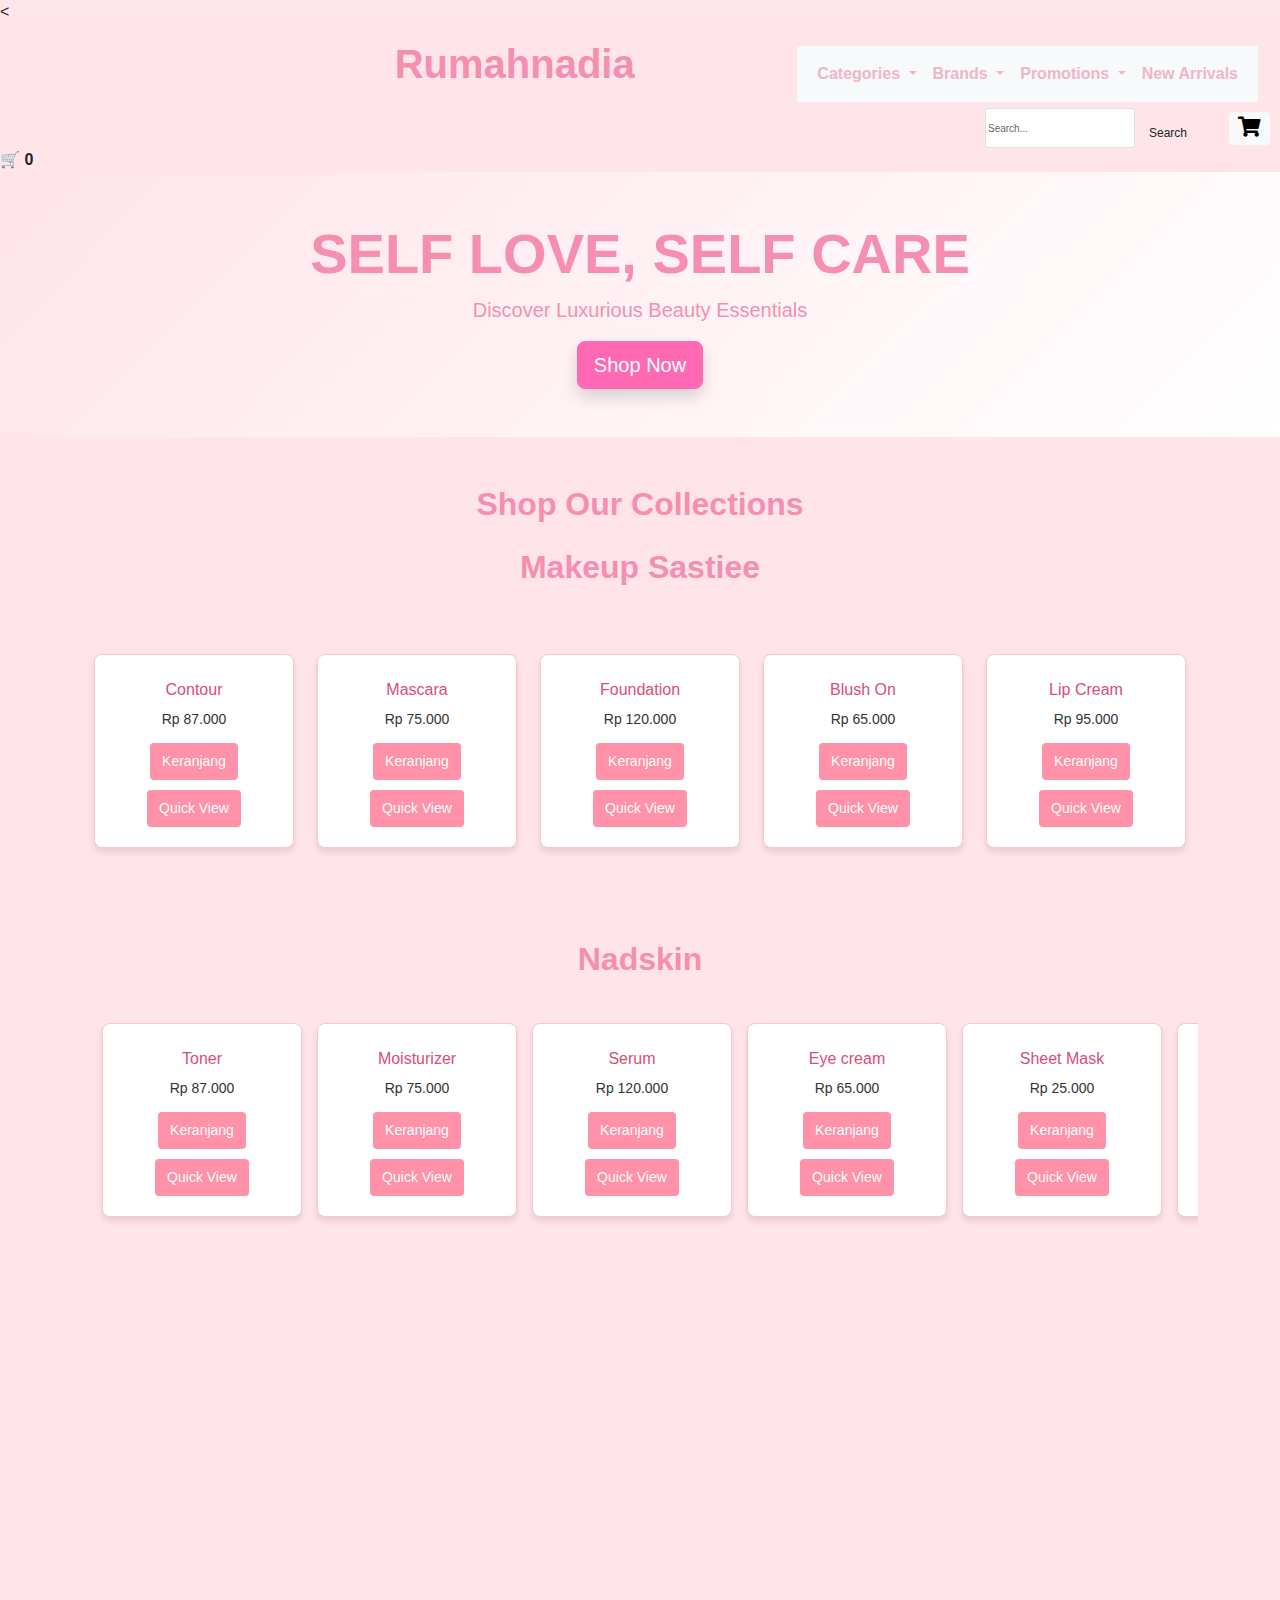
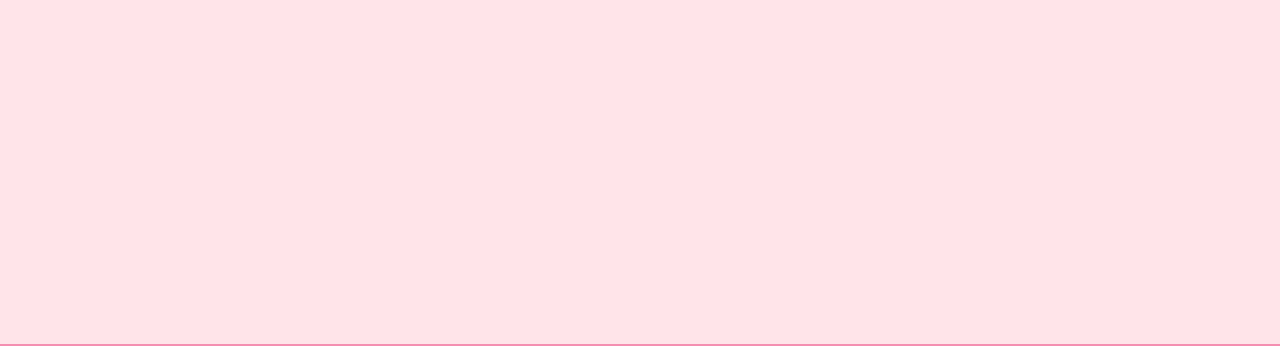
<file: index.html>
<!DOCTYPE html>
<html lang="en">
<head>
  <meta charset="UTF-8">
  <meta name="viewport" content="width=device-width, initial-scale=1.0">
  <title>Rumahnadia</title>
</head>
<body>
  
  <!-- Bootstrap CSS -->
  <link href="https://cdn.jsdelivr.net/npm/bootstrap@5.3.0-alpha3/dist/css/bootstrap.min.css" rel="stylesheet">
  <!-- Google Fonts -->
  <link href="https://fonts.googleapis.com/css2?family=Playfair+Display:wght@400;700&family=Poppins:wght@300;400;500&display=swap" rel="stylesheet">
  <!-- Custom CSS -->
  <style>
    /* Custom Pink Theme */
    .text-pink {
      color: #f48fb1 !important; /* Soft Pink */
    }
    .bg-pink {
      background-color: #ffe4e9 !important; /* Light Pink */
    }
    .btn-outline-pink {
      color: #f48fb1; /* Soft Pink */
      border-color: #f48fb1;
    }
    .btn-outline-pink:hover {
      background-color: #f48fb1;
      color: #fff;
      border-color: #f48fb1;
    }
    .bg-pink-gradient {
      background: linear-gradient(135deg, #ffe4e9, #fff); /* Light Pink to White */
    }
    .card-title {
      color: #f48fb1; /* Soft Pink */
      font-weight: 500;
    }
    footer {
      background-color: #ffe4e9; /* Light Pink */
      color: #f48fb1;
    }
    header {
      background-color: #ffe4e9; /* Light Pink */
      border-bottom: 2px solid #f48fb1;
    }
    .btn-add-to-bag {
      background-color: #f48fb1;
      color: #fff;
      border: none;
    }
    .btn-add-to-bag:hover {
      background-color: #c2185b;
    }
    .btn-quick-view {
      background-color: #fff;
      color: #f48fb1;
      border: 1px solid #f48fb1;
    }
    .btn-quick-view:hover {
      background-color: #ffe4e9;
    }
    
    #searchInput {
    idth: 60px !important; /* Perkecil lebar */
    font-size: 10px !important; /* Perkecil font */
    padding: 2px !important; /* Kurangi padding */
    }
      
    search-bar .btn {
    font-size: 10px !important; /* Perkecil ukuran font tombol */
    padding: 2px 5px !important; /* Kurangi padding tombol */
    width: auto !important; /* Pastikan tombol tidak terlalu besar */
    }
      </style>
  </style>

  <!DOCTYPE html>
  <html lang="id">
  <head>
      <meta charset="UTF-8">
      <meta name="viewport" content="width=device-width, initial-scale=1.0">
      <title>Login - Sociolla Style</title>
      <!-- Link to Bootstrap CSS -->
      <link href="https://cdn.jsdelivr.net/npm/bootstrap@5.3.0-alpha1/dist/css/bootstrap.min.css" rel="stylesheet">
  
      <style>
          body {
              background-color: #f8f9fa;
          }
          .login-container {
              max-width: 400px;
              margin: auto;
              padding: 30px;
              background-color: #fff;
              border-radius: 10px;
              box-shadow: 0 4px 6px rgba(0, 0, 0, 0.1);
          }
          .btn-pink {
              background-color: #f18f9f;
              color: white;
              border: none;
          }
          .btn-pink:hover {
              background-color: #eb7d7d;
          }
          .logo {
              display: block;
              margin: 0 auto 20px;
              max-width: 150px;
          }
      </style>
  <!DOCTYPE html>
<html lang="id">
<head>
    <meta charset="UTF-8">
    <meta name="viewport" content="width=device-width, initial-scale=1.0">
    <title>Login - Sociolla Style</title>
    <!-- Link to Bootstrap CSS -->
    <link href="https://cdn.jsdelivr.net/npm/bootstrap@5.3.0-alpha1/dist/css/bootstrap.min.css" rel="stylesheet">

    <style>
        body {
            background-color: #f8f9fa;
        }
        .login-container {
            max-width: 400px;
            margin: auto;
            padding: 30px;
            background-color: #fff;
            border-radius: 10px;
            box-shadow: 0 4px 6px rgba(0, 0, 0, 0.1);
        }
        .btn-pink {
            background-color: #f18f9f;
            color: white;
            border: none;
        }
        .btn-pink:hover {
            background-color: #eb7d7d;
        }
        .logo {
            display: block;
            margin: 0 auto 20px;
            max-width: 150px;
        }
    </style>
<

    <!-- Bootstrap JS and dependencies -->
    <script src="https://cdn.jsdelivr.net/npm/@popperjs/core@2.10.2/dist/umd/popper.min.js"></script>
    <script src="https://cdn.jsdelivr.net/npm/bootstrap@5.3.0-alpha1/dist/js/bootstrap.min.js"></script>
</body>
</html>
<!DOCTYPE html>
<html lang="en">
<head>
    <meta charset="UTF-8">
    <meta name="viewport" content="width=device-width, initial-scale=1.0">
    <title>Index</title>
</head>
<body>

</body>
</html>
  
<body>
  <!-- Header -->
  <header class="shadow-sm py-3">
    <div class="container d-flex justify-content-between align-items-center">
      <h1 class="logo text-pink fw-bold">Rumahnadia</h1>
      <nav>
        <!DOCTYPE html>
<html lang="en">
<head>
    <meta charset="UTF-8">
    <meta name="viewport" content="width=device-width, initial-scale=1.0">
    <title>Navbar with Custom Dropdown</title>

    <!-- Bootstrap CSS -->
    <link href="https://cdn.jsdelivr.net/npm/bootstrap@5.3.1/dist/css/bootstrap.min.css" rel="stylesheet">

    <!-- Custom CSS -->
    <style>

        /* Buat tulisan lebih tebal */
        .dropdown-item {
            font-weight: bold;
            color: #FFCCE1;  /* Warna pink */
        }

        /* Efek hover agar lebih menarik */
        .dropdown-item:hover {
            color: #EFB6C8;
            background-color: transparent;
        }

        /* Gaya untuk navbar link agar tetap bold */
        .nav-link {
            font-weight: bold;
            color: #EFB6C8;
        }

        .nav-link:hover {
            color: #ff1493;
        }
    </style>
</head>
<body>
    <!-- Navbar -->
    <nav class="navbar navbar-expand-lg navbar-light bg-light">
        <div class="container-fluid">
            <button class="navbar-toggler" type="button" data-bs-toggle="collapse" data-bs-target="#navbarNav" aria-controls="navbarNav" aria-expanded="false" aria-label="Toggle navigation">
                <span class="navbar-toggler-icon"></span>
            </button>
            <div class="collapse navbar-collapse" id="navbarNav">
                <ul class="navbar-nav">
                    <!-- Categories Dropdown -->
                    <li class="nav-item dropdown">
                        <a class="nav-link dropdown-toggle" href="#" id="categoriesDropdown" role="button" data-bs-toggle="dropdown" aria-expanded="false">
                            Categories
                        </a>
                        <ul class="dropdown-menu" aria-labelledby="categoriesDropdown">
                            <li><a class="dropdown-item" href="#makeupSection">Makeup</a></li>
                            <li><a class="dropdown-item" href="#skincareSection">Skincare</a></li>
                            <li><a class="dropdown-item" href="#bodycareSection">Bodycare</a></li>
                            <li><a class="dropdown-item" href="#haircareSection">Haircare</a></li>
                            <li><a class="dropdown-item" href="#nailartSection">Nailcare</a></li>
                        </ul>
                    </li>

                    <!-- Brands Dropdown -->
                    <li class="nav-item dropdown">
                        <a class="nav-link dropdown-toggle" href="#" id="brandsDropdown" role="button" data-bs-toggle="dropdown" aria-expanded="false">
                            Brands
                        </a>
                        <ul class="dropdown-menu" aria-labelledby="brandsDropdown">
                            <li><a class="dropdown-item" href="#">Nadskin</a></li>
                            <li><a class="dropdown-item" href="#">Nanailart</a></li>
                            <li><a class="dropdown-item" href="#">Body Care by Nad</a></li>
                            <li><a class="dropdown-item" href="#">Sastiee</a></li>
                            <li><a class="dropdown-item" href="#">Nanakeratin</a></li>
                        </ul>
                    </li>

                    <!-- Promotions Dropdown -->
                    <li class="nav-item dropdown">
                        <a class="nav-link dropdown-toggle" href="#" id="promotionsDropdown" role="button" data-bs-toggle="dropdown" aria-expanded="false">
                            Promotions
                        </a>
                        <ul class="dropdown-menu" aria-labelledby="promotionsDropdown">
                            <li><a class="dropdown-item" href="#">Voucher Gratong</a></li>
                            <li><a class="dropdown-item" href="#">Diskon 10% - 70%</a></li>
                        </ul>
                    </li>

                    <!-- New Arrivals Link -->
                    <li class="nav-item">
                        <a href="#newArrivals" class="nav-link">New Arrivals</a>
                    </li>
                </ul>
            </div>
        </div>
    </nav>

    <!-- Bootstrap JS -->
    <script src="https://cdn.jsdelivr.net/npm/bootstrap@5.3.1/dist/js/bootstrap.bundle.min.js"></script>
</body>
</html>


    </div>

    <meta charset="UTF-8">
    <meta name="viewport" content="width=device-width, initial-scale=1.0">
    <title>Search</title>
    <!-- Sertakan Font Awesome CDN -->
    <link href="https://cdnjs.cloudflare.com/ajax/libs/font-awesome/5.15.4/css/all.min.css" rel="stylesheet">
    <style>
        /* Menyusun elemen di baris yang sama dan sejajar kanan */
        .header-container {
            display: flex;
            justify-content: flex-end; /* Menyusun elemen di sebelah kanan */
            align-items: center;
            width: 100%; /* Memastikan container lebar penuh */
        }

        /* Menyesuaikan ukuran input pencarian */
        .search-bar input {
            font-size: 12px; /* Ukuran font lebih kecil */
            padding: 5px; /* Padding lebih kecil */
            width: 150px; /* Lebar input lebih kecil */
        }

        /* Menyesuaikan ukuran tombol pencarian */
        .search-bar button {
            font-size: 12px; /* Ukuran font tombol lebih kecil */
            padding: 5px; /* Padding tombol lebih kecil */
        }

        /* Menyusun ikon keranjang di samping search */
        .search-slide, .d-flex {
            margin-right: 10px; /* Memberi jarak antara search dan keranjang */
        }

        .fas.fa-shopping-cart {
            color: black; /* Warna hitam */
            font-size: 20px; /* Ukuran ikon lebih kecil */
        }
    </style>
</head>
<body>

<div class="header-container">
    <!-- Menu Search -->
    <div class="search-slide">
        <div class="search-bar me-3">
            <form class="d-flex" id="searchForm">
                <input id="searchInput" class="form-control form-control-sm me-2" 
                       type="search" placeholder="Search..." aria-label="Search">
                <button class="btn btn-outline-pink btn-sm" type="submit">Search</button>
            </form>
        </div>
    </div>

    <!-- Ikon Keranjang -->
    <div class="d-flex justify-content-end">
        <a href="#" class="btn btn-light btn-sm">
            <i class="fas fa-shopping-cart"></i>
        </a>
    </div>
</div>

        <div class="cart-icon" id="cart-icon">
          🛒 <span id="cart-count">0</span>
        </div>

  <!-- Hero Section -->
  <section class="hero-section text-center py-5 bg-pink-gradient text-pink">
    <div class="container">
      <h2 class="display-4 fw-bold">SELF LOVE, SELF CARE</h2>
      <p class="lead">Discover Luxurious Beauty Essentials</p>
      <a href="#shopNow" class="btn btn-pink btn-lg shadow">Shop Now</a>
    </div>
  </section>
  
  
  <!-- Shop Now Section -->
  <section id="shopNow" class="py-5 bg-pink">
    <div class="container text-center">
      <h2 class="mb-4 text-pink fw-bold">Shop Our Collections</h2>
      <h2 class="mb-4 text-pink fw-bold">Makeup Sastiee</h2>
      <div class="row g-4">
       <!-- Updated Product Card -->
        <!-- Skincare Product -->
        <!DOCTYPE html>
<html lang="en">
<head>
    <meta charset="UTF-8">
    <meta name="viewport" content="width=device-width, initial-scale=1.0">
    <title>Produk Horizontal</title>
    <style>
        body {
            background-color: #ffe6eb; /* Warna pink dari gambar */
            margin: 0;
            font-family: Arial, sans-serif;
        }

        .product-container {
            display: flex; /* Flexbox untuk tata letak horizontal */
            justify-content: space-around; /* Memberikan ruang antar produk */
            align-items: flex-start; /* Elemen di atas sejajar */
            gap: 15px; /* Jarak antar produk */
            padding: 20px;
            flex-wrap: nowrap; /* Elemen tetap dalam satu baris */
            overflow-x: auto; /* Scroll jika elemen melebihi layar */
        }

        .product-card {
            border: 1px solid #ffc4d0;
            border-radius: 8px;
            min-width: 200px; /* Lebar minimal setiap kartu produk */
            background-color: #ffffff; /* Warna putih untuk kartu */
            text-align: center;
            box-shadow: 0 4px 6px rgba(0, 0, 0, 0.1);
            padding: 15px;
        }

        .product-card h3 {
            margin: 10px 0;
            font-size: 16px;
            color: #d94e76; /* Warna teks pink gelap */
        }

        .product-card p {
            margin: 8px 0;
            font-size: 14px;
            color: #333;
        }

        .product-card button {
            margin: 5px 0;
            padding: 8px 12px;
            font-size: 14px;
            border: none;
            border-radius: 4px;
            cursor: pointer;
            background-color: #ff91a9; /* Warna pink tombol */
            color: #fff;
        }

        .product-card button:hover {
            background-color: #d94e76; /* Warna hover lebih gelap */
        }
    </style>
    <html lang="id">
      <head>
          <meta charset="UTF-8">
          <meta name="viewport" content="width=device-width, initial-scale=1.0">
          <title></title>
          <style>
              body {
                  font-family: Arial, sans-serif;
                  margin: 0;
                  padding: 0;
                  box-sizing: border-box;
              }
      
              .product-container {
                  display: flex;
                  flex-wrap: wrap;
                  gap: 20px;
                  padding: 20px;
              }
      
              .product-card {
                  border: 1px solid #ccc;
                  padding: 10px;
                  width: 200px;
                  text-align: center;
              }
      
              button {
                  margin-top: 10px;
              }
      
              #cart-popup {
                  position: fixed;
                  top: 10px;
                  right: 10px;
                  background: white;
                  padding: 15px;
                  border: 1px solid #ccc;
                  display: none;
              }
      
              #checkout-page, #payment-page, #success-page {
                  display: none;
                  position: fixed;
                  top: 0;
                  left: 0;
                  width: 100%;
                  height: 100%;
                  background-color: rgba(0, 0, 0, 0.7);
                  padding: 20px;
                  color: white;
              }
      
              .checkout-content, .payment-content, .success-content {
                  background: #fff;
                  color: black;
                  padding: 20px;
                  border-radius: 8px;
                  width: 50%;
                  margin: auto;
              }
      
              #cart-count {
                  font-weight: bold;
              }
          </style>
      </head>
      <body>
          <div class="cart-icon" id="cart-icon">
              <span id="cart-count"></span>
          </div>
      
          <!-- Keranjang Popup -->
          <div id="cart-popup">
              <h3>Keranjang Belanja</h3>
              <ul id="cart-items"></ul>
              <p>Total: <span id="cart-total">Rp 0</span></p>
              <button id="checkout-button" onclick="openCheckout()">Checkout</button>
          </div>
      
          <!-- Halaman Checkout -->
          <div id="checkout-page">
              <div class="checkout-content">
                  <h3>Halaman Checkout</h3>
                  <p>Isi alamat pengiriman dan pilih metode pembayaran.</p>
                  <label for="address">Alamat Pengiriman:</label><br>
                  <input type="text" id="address" name="address" value="Kacung",readonly><br><br>
                  <button onclick="goToPayment()">Lanjutkan ke Pembayaran</button>
              </div>
          </div>
      
          <!-- Halaman Pembayaran -->
          <div id="payment-page">
              <div class="payment-content">
                  <h3>Pilih Metode Pembayaran</h3>
                  <button onclick="selectPayment('COD')">COD (Bayar di Tempat)</button>
                  <button onclick="selectPayment('Transfer')">Transfer Bank</button>
              </div>
          </div>
      
          <!-- Halaman Sukses -->
          <div id="success-page">
              <div class="success-content">
                  <h3>Transaksi Berhasil!</h3>
                  <p>Terima kasih atas belanja Anda. Pembayaran telah berhasil!</p>
                  <button onclick="closeSuccess()">Kembali ke Beranda</button>
              </div>
          </div>
      
          <!-- Daftar Produk -->
          <div class="product-container">
              <div class="product-card">
                  <h3>Contour</h3>
                  <p>Rp 87.000</p>
                  <button onclick="addToCart('Contour', 87000)">Keranjang</button>
                  <button>Quick View</button>
              </div>
              <div class="product-card">
                  <h3>Mascara</h3>
                  <p>Rp 75.000</p>
                  <button onclick="addToCart('Mascara', 75000)">Keranjang</button>
                  <button>Quick View</button>
              </div>
              <div class="product-card">
                  <h3>Foundation</h3>
                  <p>Rp 120.000</p>
                  <button onclick="addToCart('Foundation', 120000)">Keranjang</button>
                  <button>Quick View</button>
              </div>
              <div class="product-card">
                  <h3>Blush On</h3>
                  <p>Rp 65.000</p>
                  <button onclick="addToCart('Blush On', 65000)">Keranjang</button>
                  <button>Quick View</button>
              </div>
              <div class="product-card">
                  <h3>Lip Cream</h3>
                  <p>Rp 95.000</p>
                  <button onclick="addToCart('Lip Cream', 95000)">Keranjang</button>
                  <button>Quick View</button>
              </div>
              
          </div>
      
          <script>
              let cart = [];
              let cartCount = 0;
              let totalPrice = 0;
      
              function updateCart() {
                  document.getElementById('cart-count').textContent = cartCount;
                  document.getElementById('cart-total').textContent = `Rp ${totalPrice.toLocaleString()}`;
                  const cartItemsList = document.getElementById('cart-items');
                  cartItemsList.innerHTML = '';
                  cart.forEach(item => {
                      const li = document.createElement('li');
                      li.textContent = `${item.name} - Rp ${item.price.toLocaleString()}`;
                      cartItemsList.appendChild(li);
                  });
                  document.getElementById('cart-popup').style.display = cartCount > 0 ? 'block' : 'none';
              }
      
              function addToCart(productName, productPrice) {
                  cart.push({ name: productName, price: productPrice });
                  cartCount++;
                  totalPrice += productPrice;
                  alert(`${productName} berhasil ditambahkan ke keranjang!`);
                  updateCart();
              }
      
              function openCheckout() {
                  // Sembunyikan keranjang dan tampilkan halaman checkout
                  document.getElementById('cart-popup').style.display = 'none';
                  document.getElementById('checkout-page').style.display = 'block';
              }
      
              function goToPayment() {
                  // Pindah ke halaman pembayaran setelah mengisi alamat
                  document.getElementById('checkout-page').style.display = 'none';
                  document.getElementById('payment-page').style.display = 'block';
              }
      
              function selectPayment(paymentMethod) {
                  // Menampilkan halaman sukses setelah memilih metode pembayaran
                  alert(`Metode pembayaran yang dipilih: ${paymentMethod}`);
                  document.getElementById('payment-page').style.display = 'none';
                  document.getElementById('success-page').style.display = 'block';
              }
      
              function closeSuccess() {
                  // Kembali ke halaman utama setelah sukses
                  document.getElementById('success-page').style.display = 'none';
              }
          </script>
      </body>
      </html>

          <!-- Shop Now Section -->
        <section id="shopNow" class="py-5 bg-pink">
            <div class="container text-center">
            <h2 class="mb-4 text-pink fw-bold">Nadskin</h2>
            <div class="row g-4">
<html lang="en">
<head>
    <meta charset="UTF-8">
    <meta name="viewport" content="width=device-width, initial-scale=1.0">
    <title>Produk Horizontal</title>
    <style>
        body {
            background-color: #ffe6eb; /* Warna pink dari gambar */
            margin: 0;
            font-family: Arial, sans-serif;
        }

        .product-container {
            display: flex; /* Flexbox untuk tata letak horizontal */
            justify-content: space-around; /* Memberikan ruang antar produk */
            align-items: flex-start; /* Elemen di atas sejajar */
            gap: 15px; /* Jarak antar produk */
            padding: 20px;
            flex-wrap: nowrap; /* Elemen tetap dalam satu baris */
            overflow-x: auto; /* Scroll jika elemen melebihi layar */
        }

        .product-card {
            border: 1px solid #ffc4d0;
            border-radius: 8px;
            min-width: 200px; /* Lebar minimal setiap kartu produk */
            background-color: #ffffff; /* Warna putih untuk kartu */
            text-align: center;
            box-shadow: 0 4px 6px rgba(0, 0, 0, 0.1);
            padding: 15px;
        }

        .product-card h3 {
            margin: 10px 0;
            font-size: 16px;
            color: #d94e76; /* Warna teks pink gelap */
        }

        .product-card p {
            margin: 8px 0;
            font-size: 14px;
            color: #333;
        }

        .product-card button {
            margin: 5px 0;
            padding: 8px 12px;
            font-size: 14px;
            border: none;
            border-radius: 4px;
            cursor: pointer;
            background-color: #ff91a9; /* Warna pink tombol */
            color: #fff;
        }

        .product-card button:hover {
            background-color: #d94e76; /* Warna hover lebih gelap */
        }
    </style>
</head>
<body>
    <div class="product-container">
        <div class="product-card">
            <h3>Toner</h3>
            <p>Rp 87.000</p>
            <button onclick="addToCart('Contour')">Keranjang</button>
            <button>Quick View</button>
        </div>
        <div class="product-card">
            <h3>Moisturizer</h3>
            <p>Rp 75.000</p>
            <button onclick="addToCart('Mascara')">Keranjang</button>
            <button>Quick View</button>
        </div>
        <div class="product-card">
            <h3>Serum</h3>
            <p>Rp 120.000</p>
            <button onclick="addToCart('Foundation')">Keranjang</button>
            <button>Quick View</button>
        </div>
        <div class="product-card">
            <h3>Eye cream</h3>
            <p>Rp 65.000</p>
            <button onclick="addToCart('Blush On')">Keranjang</button>
            <button>Quick View</button>
        </div>
        <div class="product-card">
            <h3>Sheet Mask</h3>
            <p>Rp 25.000</p>
            <button onclick="addToCart('Lip Cream')">Keranjang</button>
            <button>Quick View</button>
        </div>
          <div class="product-card">
            <h3>Sunscreen</h3>
            <p>Rp 105.000</p>
            <button onclick="addToCart('Blush On')">Keranjang</button>
            <button>Quick View</button>
        </div>
        <div class="product-card">
            <h3>Essence</h3>
            <p>Rp 95.000</p>
            <button onclick="addToCart('Lip Cream')">Keranjang</button>
            <button>Quick View</button>
        </div>
        
        <!-- Shop Now Section -->
        <section id="shopNow" class="py-5 bg-pink">
          <div class="container text-center">
          <h2 class="mb-4 text-pink fw-bold">Bodycare by Nad</h2>
          <div class="row g-4">
<html lang="en">
<head>
  <meta charset="UTF-8">
  <meta name="viewport" content="width=device-width, initial-scale=1.0">
  <title>Produk Horizontal</title>
  <style>
      body {
          background-color: #ffe6eb; /* Warna pink dari gambar */
          margin: 0;
          font-family: Arial, sans-serif;
      }

      .product-container {
          display: flex; /* Flexbox untuk tata letak horizontal */
          justify-content: space-around; /* Memberikan ruang antar produk */
          align-items: flex-start; /* Elemen di atas sejajar */
          gap: 15px; /* Jarak antar produk */
          padding: 20px;
          flex-wrap: nowrap; /* Elemen tetap dalam satu baris */
          overflow-x: auto; /* Scroll jika elemen melebihi layar */
      }

      .product-card {
          border: 1px solid #ffc4d0;
          border-radius: 8px;
          min-width: 200px; /* Lebar minimal setiap kartu produk */
          background-color: #ffffff; /* Warna putih untuk kartu */
          text-align: center;
          box-shadow: 0 4px 6px rgba(0, 0, 0, 0.1);
          padding: 15px;
      }

      .product-card h3 {
          margin: 10px 0;
          font-size: 16px;
          color: #d94e76; /* Warna teks pink gelap */
      }

      .product-card p {
          margin: 8px 0;
          font-size: 14px;
          color: #333;
      }

      .product-card button {
          margin: 5px 0;
          padding: 8px 12px;
          font-size: 14px;
          border: none;
          border-radius: 4px;
          cursor: pointer;
          background-color: #ff91a9; /* Warna pink tombol */
          color: #fff;
      }

      .product-card button:hover {
          background-color: #d94e76; /* Warna hover lebih gelap */
      }
  </style>
</head>
<body>
  <div class="product-container">
      <div class="product-card">
          <h3>Body Lotion</h3>
          <p>Rp 75.000</p>
          <button onclick="addToCart('Contour')">Keranjang</button>
          <button>Quick View</button>
      </div>
      <div class="product-card">
          <h3>Body Serum</h3>
          <p>Rp 75.000</p>
          <button onclick="addToCart('Mascara')">Keranjang</button>
          <button>Quick View</button>
      </div>
      <div class="product-card">
          <h3>Body wash</h3>
          <p>Rp 75.000</p>
          <button onclick="addToCart('Foundation')">Keranjang</button>
          <button>Quick View</button>
      </div>
      <div class="product-card">
          <h3>Lulur</h3>
          <p>Rp 65.000</p>
          <button onclick="addToCart('Blush On')">Keranjang</button>
          <button>Quick View</button>
      </div>
      <div class="product-card">
          <h3>Body Scrub</h3>
          <p>Rp 75.000</p>
          <button onclick="addToCart('Lip Cream')">Keranjang</button>
          <button>Quick View</button>
      </div>
        <div class="product-card">
          <h3>Handcream</h3>
          <p>Rp 65.000</p>
          <button onclick="addToCart('Blush On')">Keranjang</button>
          <button>Quick View</button>
      </div>
      <div class="product-card">
          <h3>Body Butter</h3>
          <p>Rp 75.000</p>
          <button onclick="addToCart('Lip Cream')">Keranjang</button>
          <button>Quick View</button>
      </div>
      
      <!-- Shop Now Section -->
      <section id="shopNow" class="py-5 bg-pink">
        <div class="container text-center">
        <h2 class="mb-4 text-pink fw-bold">Nanakeratin</h2>
        <div class="row g-4">
<html lang="en">
<head>
<meta charset="UTF-8">
<meta name="viewport" content="width=device-width, initial-scale=1.0">
<title>Produk Horizontal</title>
<style>
    body {
        background-color: #ffe6eb; /* Warna pink dari gambar */
        margin: 0;
        font-family: Arial, sans-serif;
    }

    .product-container {
        display: flex; /* Flexbox untuk tata letak horizontal */
        justify-content: space-around; /* Memberikan ruang antar produk */
        align-items: flex-start; /* Elemen di atas sejajar */
        gap: 15px; /* Jarak antar produk */
        padding: 20px;
        flex-wrap: nowrap; /* Elemen tetap dalam satu baris */
        overflow-x: auto; /* Scroll jika elemen melebihi layar */
    }

    .product-card {
        border: 1px solid #ffc4d0;
        border-radius: 8px;
        min-width: 200px; /* Lebar minimal setiap kartu produk */
        background-color: #ffffff; /* Warna putih untuk kartu */
        text-align: center;
        box-shadow: 0 4px 6px rgba(0, 0, 0, 0.1);
        padding: 15px;
    }

    .product-card h3 {
        margin: 10px 0;
        font-size: 16px;
        color: #d94e76; /* Warna teks pink gelap */
    }

    .product-card p {
        margin: 8px 0;
        font-size: 14px;
        color: #333;
    }

    .product-card button {
        margin: 5px 0;
        padding: 8px 12px;
        font-size: 14px;
        border: none;
        border-radius: 4px;
        cursor: pointer;
        background-color: #ff91a9; /* Warna pink tombol */
        color: #fff;
    }

    .product-card button:hover {
        background-color: #d94e76; /* Warna hover lebih gelap */
    }
</style>
</head>
<body>
<div class="product-container">
    <div class="product-card">
        <h3>Hair oil</h3>
        <p>Rp 87.000</p>
        <button onclick="addToCart('Contour')">Keranjang</button>
        <button>Quick View</button>
    </div>
    <div class="product-card">
        <h3>Shampoo</h3>
        <p>Rp 75.000</p>
        <button onclick="addToCart('Mascara')">Keranjang</button>
        <button>Quick View</button>
    </div>
    <div class="product-card">
        <h3>Hair Serum</h3>
        <p>Rp 120.000</p>
        <button onclick="addToCart('Foundation')">Keranjang</button>
        <button>Quick View</button>
    </div>
    <div class="product-card">
        <h3>Hair Vitamin</h3>
        <p>Rp 65.000</p>
        <button onclick="addToCart('Blush On')">Keranjang</button>
        <button>Quick View</button>
    </div>
    <div class="product-card">
        <h3>Hair Mist</h3>
        <p>Rp 25.000</p>
        <button onclick="addToCart('Lip Cream')">Keranjang</button>
        <button>Quick View</button>
    </div>
      <div class="product-card">
        <h3>Hair Mask</h3>
        <p>Rp 105.000</p>
        <button onclick="addToCart('Blush On')">Keranjang</button>
        <button>Quick View</button>
    </div>
    <div class="product-card">
        <h3>Hair Spray</h3>
        <p>Rp 95.000</p>
        <button onclick="addToCart('Lip Cream')">Keranjang</button>
        <button>Quick View</button>
    </div>

      
        <!-- Shop Now Section -->
        <section id="shopNow" class="py-5 bg-pink">
          <div class="container text-center">
          <h2 class="mb-4 text-pink fw-bold">Nanailart</h2>
          <div class="row g-4">
<html lang="en">
<head>
  <meta charset="UTF-8">
  <meta name="viewport" content="width=device-width, initial-scale=1.0">
  <title>Produk Horizontal</title>
  <style>
      body {
          background-color: #ffe6eb; /* Warna pink dari gambar */
          margin: 0;
          font-family: Arial, sans-serif;
      }

      .product-container {
          display: flex; /* Flexbox untuk tata letak horizontal */
          justify-content: space-around; /* Memberikan ruang antar produk */
          align-items: flex-start; /* Elemen di atas sejajar */
          gap: 15px; /* Jarak antar produk */
          padding: 20px;
          flex-wrap: nowrap; /* Elemen tetap dalam satu baris */
          overflow-x: auto; /* Scroll jika elemen melebihi layar */
      }

      .product-card {
          border: 1px solid #ffc4d0;
          border-radius: 8px;
          min-width: 200px; /* Lebar minimal setiap kartu produk */
          background-color: #ffffff; /* Warna putih untuk kartu */
          text-align: center;
          box-shadow: 0 4px 6px rgba(0, 0, 0, 0.1);
          padding: 15px;
      }

      .product-card h3 {
          margin: 10px 0;
          font-size: 16px;
          color: #d94e76; /* Warna teks pink gelap */
      }

      .product-card p {
          margin: 8px 0;
          font-size: 14px;
          color: #333;
      }

      .product-card button {
          margin: 5px 0;
          padding: 8px 12px;
          font-size: 14px;
          border: none;
          border-radius: 4px;
          cursor: pointer;
          background-color: #ff91a9; /* Warna pink tombol */
          color: #fff;
      }

      .product-card button:hover {
          background-color: #d94e76; /* Warna hover lebih gelap */
      }
  </style>
</head>
<body>
  <div class="product-container">
      <div class="product-card">
          <h3>Nail Polish</h3>
          <p>Rp 87.000</p>
          <button onclick="addToCart('Contour')">Keranjang</button>
          <button>Quick View</button>
      </div>
      <div class="product-card">
          <h3>Nail Arts</h3>
          <p>Rp 75.000</p>
          <button onclick="addToCart('Mascara')">Keranjang</button>
          <button>Quick View</button>
      </div>
      <div class="product-card">
          <h3>Nail Polish Remover</h3>
          <p>Rp 120.000</p>
          <button onclick="addToCart('Foundation')">Keranjang</button>
          <button>Quick View</button>
      </div>
      <div class="product-card">
          <h3>Nail Treatment</h3>
          <p>Rp 65.000</p>
          <button onclick="addToCart('Blush On')">Keranjang</button>
          <button>Quick View</button>
      </div>
      <div class="product-card">
          <h3>Manicure kit</h3>
          <p>Rp 25.000</p>
          <button onclick="addToCart('Lip Cream')">Keranjang</button>
          <button>Quick View</button>
      </div>
        <div class="product-card">
          <h3>Nail art remover</h3>
          <p>Rp 105.000</p>
          <button onclick="addToCart('Blush On')">Keranjang</button>
          <button>Quick View</button>
      </div>
      <div class="product-card">
          <h3>Nail Clippers Files</h3>
          <p>Rp 95.000</p>
          <button onclick="addToCart('Lip Cream')">Keranjang</button>
          <button>Quick View</button>
      </div>

  <!-- Bootstrap JS and Popper.js -->
  <script src="https://cdn.jsdelivr.net/npm/@popperjs/core@2.11.6/dist/umd/popper.min.js"></script>
  <script src="https://cdn.jsdelivr.net/npm/bootstrap@5.3.0-alpha3/dist/js/bootstrap.min.js"></script>
</body>
</html>

<!-- Footer -->
<footer class="footer-right">
  <p>&copy; 2025 Rumahnadia. All rights reserved.</p>
</footer>
</body>
</html>

<style>
    .btn-pink {
        background-color: #ff69b4;
        border-color: #ff69b4;
        color: white;
    }

    .btn-pink:hover {
        background-color: #ff1493;
        border-color: #ff1493;
    }
</style>

<a href="{{ url_for('logout') }}" class="btn btn-pink btn-lg w-100">Logout</a>
</file>
